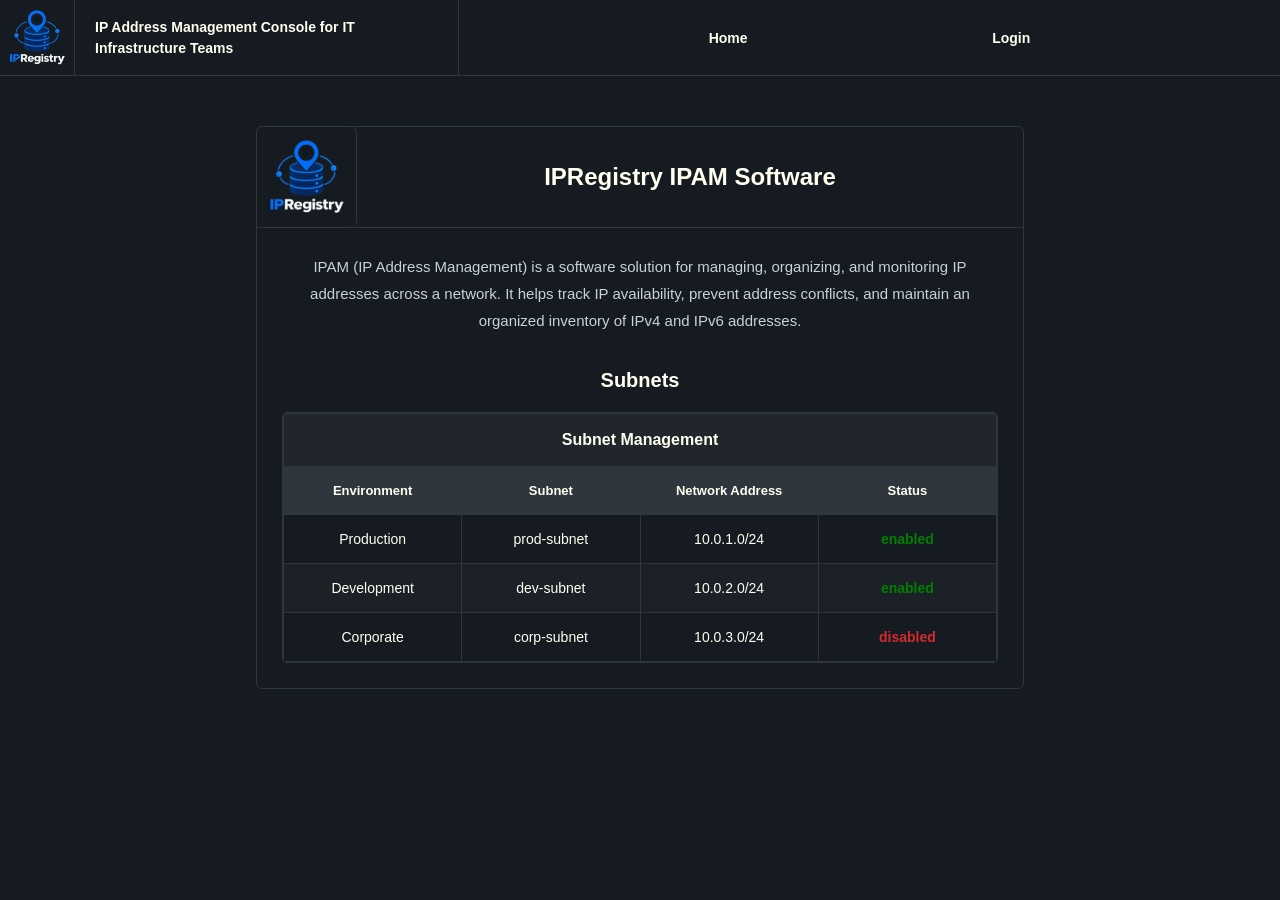
<file: app/index.html>
<!DOCTYPE html>
<html lang="en">
<head>
    <meta charset="UTF-8">
    <meta name="viewport" content="width=device-width, initial-scale=1.0">
    <title>IPRegistry Console</title>
    <link rel="stylesheet" href="css/style.css">
    <link rel="icon" type="image/png" href="css/assets/ipregistry-logo.png">
    <script src="scripts/index.js" defer></script>
</head>
<body>
    <section class="heading">
        <header>
            <div class="logo">
                <img src="css/assets/ipregistry-logo.png" alt="IPRegistry Logo">
            </div>
            <div class="title">
                <p>
                    <b>IP Address Management Console for IT Infrastructure Teams</b>
                </p>
            </div>
            <nav>
                <h1 id="login">
                    <a href="index.html"><b>Home</b></a>
                </h1>
                <h1 id="login">
                    <a href="login.html"><b>Login</b></a>
                </h1>
            </nav>
        </header>
    </section>
    <main>
        <section class="about">
            <div class="main-heading">
                <div class="main-logo">
                    <img src="css/assets/ipregistry-logo.png" alt="IPRegistry Logo">
                </div>
                <div class="main-title">
                    <h2>IPRegistry IPAM Software</h2>
                </div>
            </div>
            <div class="main-text">
                <p>
                    IPAM (IP Address Management) is a software solution for
                    managing, organizing, and monitoring IP addresses across
                    a network. It helps track IP availability, prevent address
                    conflicts, and maintain an organized inventory of IPv4 and
                    IPv6 addresses.
                </p>
            </div>
            <div class="subnets">
                <div class="subnet-title">
                    <h3>Subnets</h3>
                </div>
                <div class="subnet-table">
                    <table>
                        <thead>
                            <tr>
                                <th colspan="4">Subnet Management</th>
                            </tr>
                            <tr>
                                <th>Environment</th>
                                <th>Subnet</th>
                                <th>Network Address</th>
                                <th>Status</th>
                            </tr>
                        </thead>
                        <tbody>
                            <tr>
                                <td>Production</td>
                                <td>prod-subnet</td>
                                <td>10.0.1.0/24</td>
                                <td id="status-prod">enabled</td>
                            </tr>
                            <tr>
                                <td>Development</td>
                                <td>dev-subnet</td>
                                <td>10.0.2.0/24</td>
                                <td id="status-dev">enabled</td>
                            </tr>
                            <tr>
                                <td>Corporate</td>
                                <td>corp-subnet</td>
                                <td>10.0.3.0/24</td>
                                <td id="status-corp">disabled</td>
                            </tr>
                        </tbody>
                    </table>
                </div>
            </div>
        </section>
    </main>
</body>
</html>
</file>
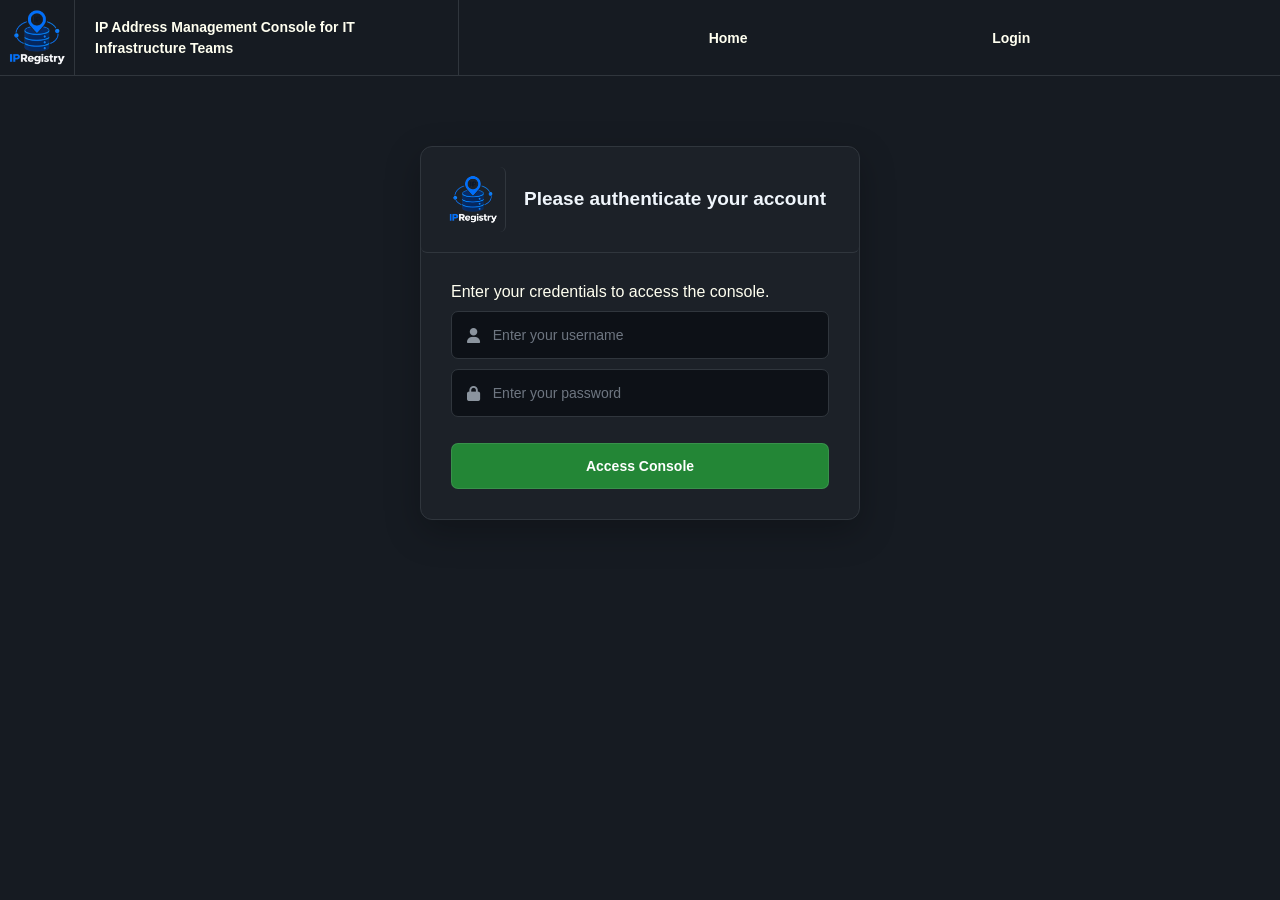
<file: app/login.html>
<!DOCTYPE html>
<html lang="en">
<head>
    <meta charset="UTF-8">
    <meta name="viewport" content="width=device-width, initial-scale=1.0">
    <title>IPRegistry Console</title>
    <link rel="stylesheet" href="css/login.css">
    <link rel="icon" type="image/png" href="css/assets/ipregistry-logo.png">
    <link rel="stylesheet" href="https://cdnjs.cloudflare.com/ajax/libs/font-awesome/6.7.2/css/all.min.css">
</head>
<body>
    <section class="heading">
        <header>
            <div class="logo">
                <img src="css/assets/ipregistry-logo.png" alt="IPRegistry Logo">
            </div>
            <div class="title">
                <p>
                    <b>IP Address Management Console for IT Infrastructure Teams</b>
                </p>
            </div>
            <nav>
                <h1 id="login">
                    <a href="index.html"><b>Home</b></a>
                </h1>
                <h1 id="login">
                    <a href="login.html"><b>Login</b></a>
                </h1>
            </nav>
        </header>
    </section>
    <main>
        <section class="login">
            <header class="main-heading">
                <div class="main-logo">
                    <img src="css/assets/ipregistry-logo.png" alt="IPRegistry Logo">
                </div>
                <div class="main-title">
                    <h1>Please authenticate your account</h1>
                </div>
            </header>
            <div class="main-form">
                <form action="#" method="post">
                    <p class="form-description">Enter your credentials to access the console.</p>
                    <div class="form-group">
                        <label for="username-input"></label>
                        <div class="icon">
                            <i class="fa-solid fa-user"></i>
                            <input id="username-input" type="text" name="username" placeholder="Enter your username" autocomplete="username" required>
                        </div>
                    </div>
                    <div class="form-group">
                        <label for="password-input"></label>
                        <div class="icon">
                            <i class="fa-solid fa-lock"></i>
                            <input id="password-input" type="password" name="password" placeholder="Enter your password" autocomplete="current-password" required>
                        </div>
                    </div>
                    <button type="submit">Access Console</button>
                </form>
            </div>
        </section>
    </main>
</body>
</html>
</file>
<file: app/css/style.css>
* {
    margin: 0;
    padding: 0;
    box-sizing: border-box;
}

html {
    min-height: 100%;
    width: 100%;
    scroll-behavior: smooth;
    font-family: Arial, sans-serif;
}

body {
    min-height: 100vh;
    display: flex;
    flex-direction: column;
    background-color: #161b22;
    color: #FFFFF0;
}

main {
    flex: 1;
    width: 100%;
}


.heading header {
    display: flex;
    flex-direction: row;
    align-items: center;
    width: 100%;
    min-height: 75px;
    background-color: #161b22;
    border-bottom: 1px solid #30363d;
}


.heading header .logo {
    display: flex;
    justify-content: center;
    align-items: center;
    flex-shrink: 0;
    width: 75px;
    height: 75px;
    border-right: 1px solid #30363d;
}

.heading header .logo img {
    display: block;
    width: 100%;
    height: 100%;
    object-fit: contain;
}


.heading header .title {
    display: flex;
    align-items: center;
    width: 30%;
    min-height: 75px;
    padding: 0 20px;
    border-right: 1px solid #30363d;
}

.heading header .title p {
    color: #FFFFF0;
    font-size: 14px;
    line-height: 1.5;
}


.heading header nav {
    display: flex;
    flex-direction: row;
    align-items: center;
    justify-content: space-evenly;
    flex: 1;
    gap: 15px;
    padding: 0 20px;
}

.heading header nav h1 {
    font-size: 16px;
    font-weight: normal;
}

.heading header nav h1 a {
    display: inline-block;
    color: #FFFFF0;
    text-align: center;
    text-decoration: none;
    white-space: nowrap;
    font-size: 14px;
    transition: color 0.2s ease;
}

.heading header nav h1 a:hover {
    color: #58a6ff;
}


main {
    display: flex;
    flex-direction: column;
    align-items: center;
}



main .about {
    display: flex;
    flex-direction: column;
    align-items: center;

    width: 60%;
    max-width: 1100px;
    min-height: 50vh;
    height: auto;

    margin: 50px auto;
    padding-bottom: 25px;

    border: 1px solid #30363d;
    border-radius: 6px;

    overflow: hidden;
}


main .about .main-heading {
    display: flex;
    flex-direction: row;
    align-items: center;

    width: 100%;
    min-height: 100px;

    border-bottom: 1px solid #30363d;
}


main .about .main-heading .main-logo {
    display: flex;
    justify-content: center;
    align-items: center;
    flex-shrink: 0;
    width: 100px;
    height: 100px;
    border-right: 1px solid #30363d;
    border-radius: 6px;
}

main .about .main-heading .main-logo img {
    display: block;
    width: 100%;
    height: 100%;
    object-fit: contain;
}


main .about .main-heading .main-title {
    display: flex;
    justify-content: center;
    align-items: center;

    flex: 1;
    min-width: 0;

    padding: 15px;
}

main .about .main-heading .main-title h2 {
    color: #FFFFF0;
    text-align: center;
    font-size: 24px;
    line-height: 1.4;
}

main .about .main-text {
    width: 100%;
    padding: 25px 30px 10px;

    color: #c9d1d9;
    text-align: center;

    font-size: 15px;
    line-height: 1.8;
}

main .about .subnets {
    display: flex;
    flex-direction: column;
    align-items: center;

    width: 100%;
    margin-top: 25px;
    padding: 0 25px;
}


main .about .subnets .subnet-title {
    display: flex;
    justify-content: center;
    align-items: center;

    width: 100%;
    margin-bottom: 20px;
}

main .about .subnets .subnet-title h3 {
    color: #FFFFF0;
    font-size: 20px;
    font-weight: bold;
}

main .about .subnets .subnet-table {
    display: flex;
    justify-content: center;

    width: 100%;
    overflow-x: auto;

    border: 1px solid #30363d;
    border-radius: 5px;
}


main .about .subnets .subnet-table table {
    width: 100%;
    min-width: 550px;

    border-collapse: collapse;
    table-layout: fixed;

    color: #FFFFF0;
    text-align: center;
    font-size: 14px;
}


main .about .subnets .subnet-table th,
main .about .subnets .subnet-table td {
    padding: 16px 10px;

    text-align: center;
    vertical-align: middle;

    border: 1px solid #30363d;

    overflow-wrap: anywhere;
}


main .about .subnets .subnet-table thead tr:first-child th {
    background-color: #21262d;

    color: #FFFFF0;
    font-size: 16px;
    font-weight: bold;

    padding: 17px;
}


main .about .subnets .subnet-table thead tr:nth-child(2) th {
    background-color: #30363d;

    color: #FFFFF0;
    font-weight: bold;
    font-size: 13px;
}


main .about .subnets .subnet-table tbody tr {
    background-color: #161b22;

    transition: background-color 0.2s ease;
}


main .about .subnets .subnet-table tbody tr:nth-child(even) {
    background-color: #1c2128;
}


main .about .subnets .subnet-table tbody tr:hover {
    background-color: #292f38;
}


main .about .subnets .subnet-table #status-prod {
    font-weight: bold;
}

main .about .subnets .subnet-table #status-dev {
    font-weight: bold;
}

main .about .subnets .subnet-table #status-corp {
    font-weight: bold;
}


@media (max-width: 1023px) {

    .heading header {
        flex-wrap: wrap;
        min-height: auto;
    }

    .heading header .logo {
        width: 65px;
        height: 65px;
    }

    .heading header .title {
        flex: 1;
        width: auto;
        min-height: 65px;
        border-right: none;
        padding: 10px 15px;
    }

    .heading header .title p {
        font-size: 13px;
    }

    .heading header nav {
        flex-basis: 100%;
        flex-wrap: wrap;
        justify-content: center;
        gap: 20px;
        padding: 15px;
        border-top: 1px solid #30363d;
    }

    .heading header nav h1 a {
        font-size: 13px;
    }


    main .about {
        width: 85%;
        max-width: none;
        margin: 35px auto;
    }


    main .about .main-heading {
        min-height: 85px;
    }

    main .about .main-heading .main-logo {
        width: 85px;
        height: 85px;
    }

    main .about .main-heading .main-title h2 {
        font-size: 21px;
    }


    main .about .main-text {
        padding: 20px;
        font-size: 14px;
    }


    main .about .subnets {
        padding: 0 20px;
    }


    main .about .subnets .subnet-table table {
        font-size: 13px;
    }

    main .about .subnets .subnet-table th,
    main .about .subnets .subnet-table td {
        padding: 13px 8px;
    }

}


@media (max-width: 600px) {


    .heading header .logo {
        width: 55px;
        height: 55px;
    }

    .heading header .title {
        min-height: 55px;
        padding: 8px 12px;
    }

    .heading header .title p {
        font-size: 11px;
    }

    .heading header nav {
        gap: 15px;
        padding: 12px 8px;
    }

    .heading header nav h1 a {
        font-size: 12px;
    }


    main .about {
        width: 94%;
        margin: 25px auto;
        border-radius: 5px;
    }

    main .about .main-heading {
        min-height: 75px;
    }

    main .about .main-heading .main-logo {
        width: 70px;
        height: 75px;
    }

    main .about .main-heading .main-title {
        padding: 10px;
    }

    main .about .main-heading .main-title h2 {
        font-size: 17px;
    }


    main .about .main-text {
        padding: 18px 15px 5px;
        font-size: 13px;
        line-height: 1.7;
    }


    main .about .subnets {
        margin-top: 22px;
        padding: 0 12px;
    }

    main .about .subnets .subnet-title {
        margin-bottom: 15px;
    }

    main .about .subnets .subnet-title h3 {
        font-size: 18px;
    }


    main .about .subnets .subnet-table table {
        min-width: 550px;
        font-size: 12px;
    }

    main .about .subnets .subnet-table thead tr:first-child th {
        font-size: 14px;
        padding: 14px;
    }

    main .about .subnets .subnet-table thead tr:nth-child(2) th {
        font-size: 12px;
    }

    main .about .subnets .subnet-table th,
    main .about .subnets .subnet-table td {
        padding: 12px 8px;
    }

}
</file>
<file: app/css/login.css>
* {
    margin: 0;
    padding: 0;
    box-sizing: border-box;
}

html {
    min-height: 100%;
    width: 100%;
    scroll-behavior: smooth;
    font-family: Arial, sans-serif;
}

body {
    min-height: 100vh;
    display: flex;
    flex-direction: column;
    background-color: #161b22;
    color: #FFFFF0;
}

main {
    flex: 1;
    width: 100%;
}


.heading header {
    display: flex;
    flex-direction: row;
    align-items: center;
    width: 100%;
    min-height: 75px;
    background-color: #161b22;
    border-bottom: 1px solid #30363d;
}


.heading header .logo {
    display: flex;
    justify-content: center;
    align-items: center;
    flex-shrink: 0;
    width: 75px;
    height: 75px;
    border-right: 1px solid #30363d;
}

.heading header .logo img {
    display: block;
    width: 100%;
    height: 100%;
    object-fit: contain;
}


.heading header .title {
    display: flex;
    align-items: center;
    width: 30%;
    min-height: 75px;
    padding: 0 20px;
    border-right: 1px solid #30363d;
}

.heading header .title p {
    color: #FFFFF0;
    font-size: 14px;
    line-height: 1.5;
}


.heading header nav {
    display: flex;
    flex-direction: row;
    align-items: center;
    justify-content: space-evenly;
    flex: 1;
    gap: 15px;
    padding: 0 20px;
}

.heading header nav h1 {
    font-size: 16px;
    font-weight: normal;
}

.heading header nav h1 a {
    display: inline-block;
    color: #FFFFF0;
    text-align: center;
    text-decoration: none;
    white-space: nowrap;
    font-size: 14px;
    transition: color 0.2s ease;
}

.heading header nav h1 a:hover {
    color: #58a6ff;
}

main {
    display: flex;
    flex-direction: column;
    align-items: center;
}


.login {
    display: flex;
    flex-direction: column;
    align-items: center;
    height: 50vh;
    width: 40vw;
    margin: 10vmin auto 0;
    border: 1px solid #30363d;
    border-radius: 6px;
    overflow: hidden;
}

.main-heading {
    display: flex;
    flex-direction: row;
    border-bottom: 1px solid #30363d;
    border-radius: 6px;
    width: 100%;
    height: 25%;
}

.main-logo {
    border-right: 1px solid #30363d;
    border-radius: 6px;
    width: 20%;
    height: 100%;
}

.main-logo img {
    height: 100%;
    width: 100%;
}

.main-title {
    display: flex;
    align-items: center;
    margin-left: 4vmin;
}

.main-title h1 {
    font-size: 3vmin;
}

.main-form {
    height: 75%;
    width: 100%;
    display: flex;
    flex-direction: column;
    align-items: center;
}

.login {
    display: flex;
    flex-direction: column;
    width: min(440px, calc(100% - 32px));
    height: auto;
    margin: 70px auto;
    background-color: #1c2128;
    border: 1px solid #30363d;
    border-radius: 12px;
    overflow: hidden;
    box-shadow: 0 12px 35px rgba(0, 0, 0, 0.25);
}

/* Login heading */

.main-heading {
    display: flex;
    align-items: center;
    gap: 18px;
    width: 100%;
    min-height: 105px;
    padding: 20px;
    border-bottom: 1px solid #30363d;
}

.main-logo {
    display: flex;
    justify-content: center;
    align-items: center;
    flex-shrink: 0;
    width: 65px;
    height: 65px;
}

.main-logo img {
    display: block;
    width: 100%;
    height: 100%;
    object-fit: contain;
}

.main-title {
    display: flex;
    align-items: center;
    flex: 1;
    margin: 0;
}

.main-title h1 {
    color: #f0f6fc;
    font-size: 19px;
    font-weight: 600;
    line-height: 1.4;
}

/* Form container */

.main-form {
    width: 100%;
    padding: 30px;
}

form {
    display: flex;
    flex-direction: column;
    align-items: stretch;
    gap: 22px;
    width: 100%;
    height: auto;
}

form label {
    display: block;
    color: #f0f6fc;
    font-size: 14px;
    font-weight: 600;
    margin-bottom: -12px;
}

form label p {
    color: #8b949e;
    font-size: 14px;
    font-weight: normal;
    line-height: 1.5;
}

/* Input fields */

.icon {
    display: flex;
    align-items: center;
    gap: 12px;
    width: 100%;
    height: 48px;
    padding: 0 14px;
    background-color: #0d1117;
    border: 1px solid #30363d;
    border-radius: 7px;
    transition: border-color 0.2s ease,
                box-shadow 0.2s ease;
}

.icon i {
    width: 16px;
    color: #8b949e;
    font-size: 15px;
    text-align: center;
}

.icon input {
    width: 100%;
    min-width: 0;
    height: 100%;
    color: #f0f6fc;
    background: transparent;
    border: none;
    outline: none;
    font-size: 14px;
    font-family: inherit;
}

.icon input::placeholder {
    color: #6e7681;
}

.icon:focus-within {
    border-color: #58a6ff;
    box-shadow: 0 0 0 3px rgba(88, 166, 255, 0.15);
}

.icon:focus-within i {
    color: #58a6ff;
}

/* Access button */

form button {
    width: 100%;
    height: 46px;
    margin-top: 4px;
    color: #ffffff;
    background-color: #238636;
    border: 1px solid rgba(240, 246, 252, 0.1);
    border-radius: 7px;
    font-family: inherit;
    font-size: 14px;
    font-weight: 600;
    cursor: pointer;
    transition: background-color 0.2s ease,
                transform 0.2s ease;
}

form button:hover {
    background-color: #2ea043;
}

form button:active {
    transform: scale(0.99);
}

/* Mobile */

@media (max-width: 600px) {
    .login {
        margin: 40px auto;
        border-radius: 10px;
    }

    .main-heading {
        min-height: 90px;
        gap: 12px;
        padding: 15px;
    }

    .main-logo {
        width: 50px;
        height: 50px;
    }

    .main-title h1 {
        font-size: 16px;
    }

    .main-form {
        padding: 24px 20px;
    }

    form {
        gap: 20px;
    }
}


@media (max-width: 1023px) {

    .heading header {
        flex-wrap: wrap;
        min-height: auto;
    }

    .heading header .logo {
        width: 65px;
        height: 65px;
    }

    .heading header .title {
        flex: 1;
        width: auto;
        min-height: 65px;
        border-right: none;
        padding: 10px 15px;
    }

    .heading header .title p {
        font-size: 13px;
    }

    .heading header nav {
        flex-basis: 100%;
        flex-wrap: wrap;
        justify-content: center;
        gap: 20px;
        padding: 15px;
        border-top: 1px solid #30363d;
    }

    .heading header nav h1 a {
        font-size: 13px;
    }

}

@media (max-width: 600px) {


    .heading header .logo {
        width: 55px;
        height: 55px;
    }

    .heading header .title {
        min-height: 55px;
        padding: 8px 12px;
    }

    .heading header .title p {
        font-size: 11px;
    }

    .heading header nav {
        gap: 15px;
        padding: 12px 8px;
    }

    .heading header nav h1 a {
        font-size: 12px;
    }

}
</file>
